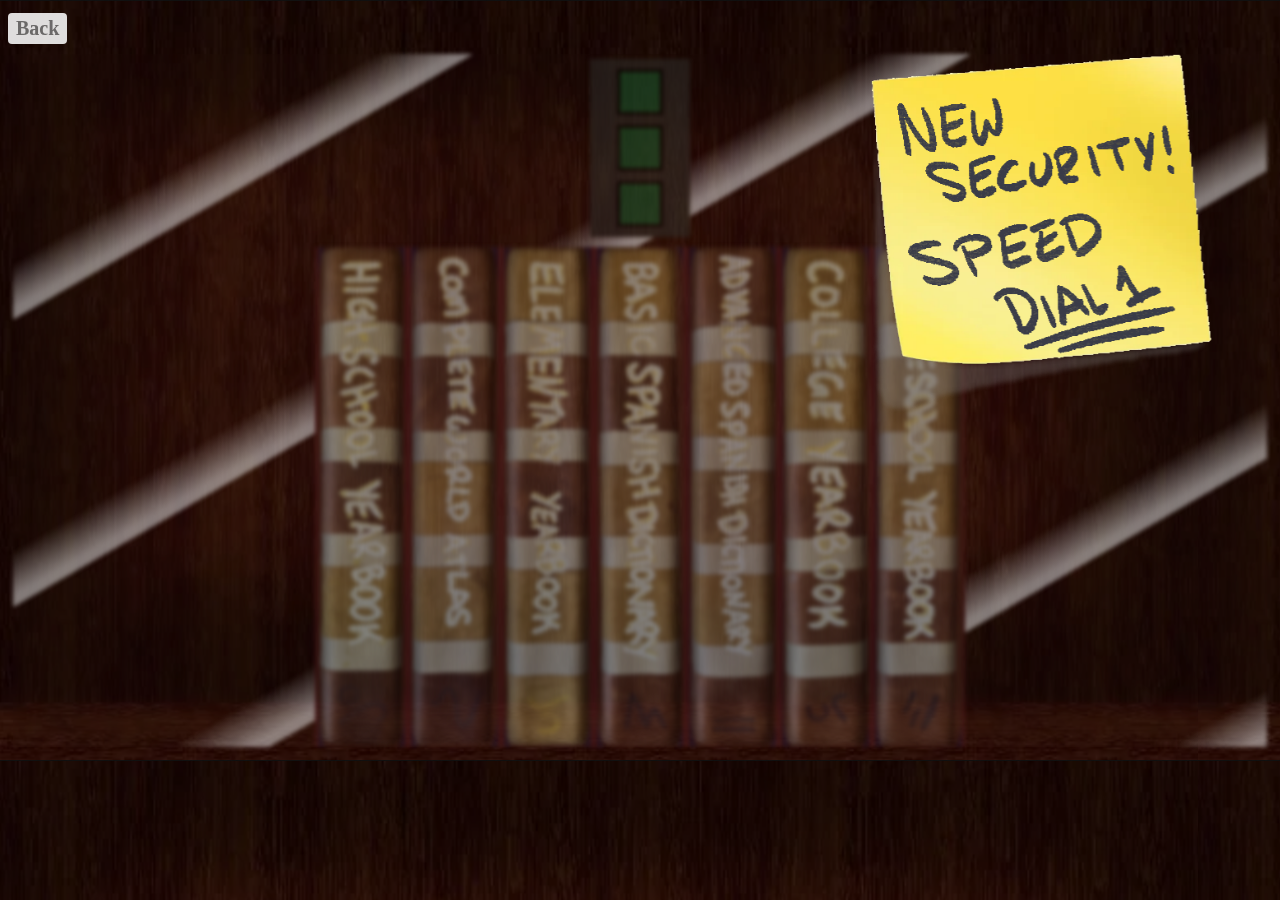
<file: Booktable/index.html>
<!DOCTYPE html>
<html lang="en">
  <head>
    <meta charset="UTF-8">
    <meta name="viewport" content="width=device-width, initial-scale=1.0">
    <meta http-equiv="X-UA-Compatible" content="ie=edge">
    <title>Bookshelf Code</title>
    <link rel="stylesheet" href="./style.css">
    <link rel="icon" href="./favicon.ico" type="image/x-icon">
  </head>
  <body>
    <main>
        <a href="../index.html" id="backButton">
          <button class="button">Back</button>
        </a>
        <div class="sticky" id="sticky">
          <img src='./images/stickynote.png' width='350px'>
        </div>
        <div class="allGame" id="allGame">

          <div class="set" id="glassPosition">
            <div class="indicators" id="indicators"></div>
            <div class="game" id="game"></div>
          </div>
        </div>
    </main>
	<script src="script.js"></script>
  </body>
</html>
</file>
<file: Booktable/style.css>
html {
	background-color: whitesmoke;
	background: linear-gradient( rgba(0, 0, 0, 0.5), rgba(0, 0, 0, 0.5) ), url("./allbooks/bg.png");
	background-size: contain;
	font-family: Palatino,Palatino Linotype,Palatino LT STD,Book Antiqua,Georgia,serif; 
	color: whitesmoke;
}

.allData {
	background-color: #7aa8dc;
	margin: auto;
	width: 500px;
	padding-bottom: 20px;
	text-align: center;
}

.title {
	padding: 10px;
	font-size: 32px;
}

.sticky {
	position: absolute;
	z-index: 5;
	right: 5%;
}

.rules {
	padding-bottom: 10px;
	font-size: 18px;
	text-align: left;
	margin-left: 30px;
}

.button {
    background-color: whitesmoke;
    border: none;
    border-radius: 4px;
    color: #747474;
    font-weight: bold;
    padding: 4px 8px;
    text-align: center;
    font-size: 20px;
    font-family: Palatino,Palatino Linotype,Palatino LT STD,Book Antiqua,Georgia,serif; 
    margin: 5px 0px;
    opacity: 0.9;
    transition: 0.3s;
    display: inline-block;
    text-decoration: none;
    cursor: pointer;
}

.button:hover {
    opacity: 1   
}

.button:active {
    background-color: white;
}

.inputs {
	margin: auto;
	margin-top: 1px;
	display: block;
	text-align: center;
	font-size: 14px;
	width: 60px;
}

.inputs:focus, .button:focus {
	outline: none;
}

.results {
	margin-bottom: 5px;
}

.game {
	background-color: #581c20;
  	margin: auto;
  	display: grid;
  	grid-auto-flow: column;
  	grid-auto-columns: 1fr;
}

.bookHoles {
	background-color: #231631;
	margin-left: 3px;
	margin-right: 3px;
}

.books {
	position: absolute;
	background-color: #8b4937;
	display: flex;
	align-items: center;
	justify-content: center;
	text-align: center;
	color: #c39054;
	font-size: calc(4vh + 0.6vw);
	writing-mode: tb-rl;
	box-shadow: inset 0.2em 0.0em 0.2em 0 rgba(0,0,0,0.5), inset -0.2em -0.0em 0.2em 0 rgba(0,0,0,0.5);
	border-radius: 10%;
	overflow-wrap: anywhere;
    -webkit-touch-callout: none;
    -webkit-user-select: none;
    -khtml-user-select: none;
    -moz-user-select: none;
    -ms-user-select: none;
    user-select: none;
}


.lights {
	background-color: #eccfa2;
	text-align: center;
	margin: auto;
	margin-bottom: 5px;
}

.indicators {
	background-color: #31302c;
	text-align: center;
	display: grid;
	margin: auto;
	padding-bottom: 10px;
	margin-bottom: 10px;
	margin-top: 5px;
}

.indicator {
	background-color: #186132;
	border: 3px solid black;
	margin: auto;
	margin-top: 10px;
}

.allClues {
	display: flex;
	margin: auto;
	opacity: .85;
}

.allGame {
	display: flex;
	margin: auto;
	gap: 0px;
}

.set {
	flex: 1;
	margin: 5px;
}

.clue {
	flex: 1;
	margin: 5px;
}

.glass:hover {
	cursor:not-allowed;
}

.others {
	background-color: #581c20;
	display: flex;
	margin: auto;
	height: 87%;
	width: 100%;
}

.glass {
	opacity: 0.5;
	background-image: url("./allbooks/otherimages/glasstexture3.png");
	position: absolute;
	background-image: repeating-linear-gradient(-30deg, 
	    #eee 1px,
	    #eee 10px,
	    transparent 50px,
	    transparent 250px);
	z-index: 1;
	filter: blur(2px);
	backdrop-filter: blur(5px);
	box-shadow: inset 0 0 100px #4d5659, inset 0 0 50px #4d5659, inset 0 0 10px #4d5659, ;

}

.faded {
	position: absolute;
	border:10vh solid white;
	border-top: 20vh solid white;
	margin-top: -23vh;
	margin-bottom: -23vh;
	transform:scale(0.5);
	opacity: 0.85;
}

.set {
 position: relative;
}

.stacked {
 flex: 1 1 10%;
 position: relative;
 display: grid;
 grid-template-columns: auto;
}
</file>
